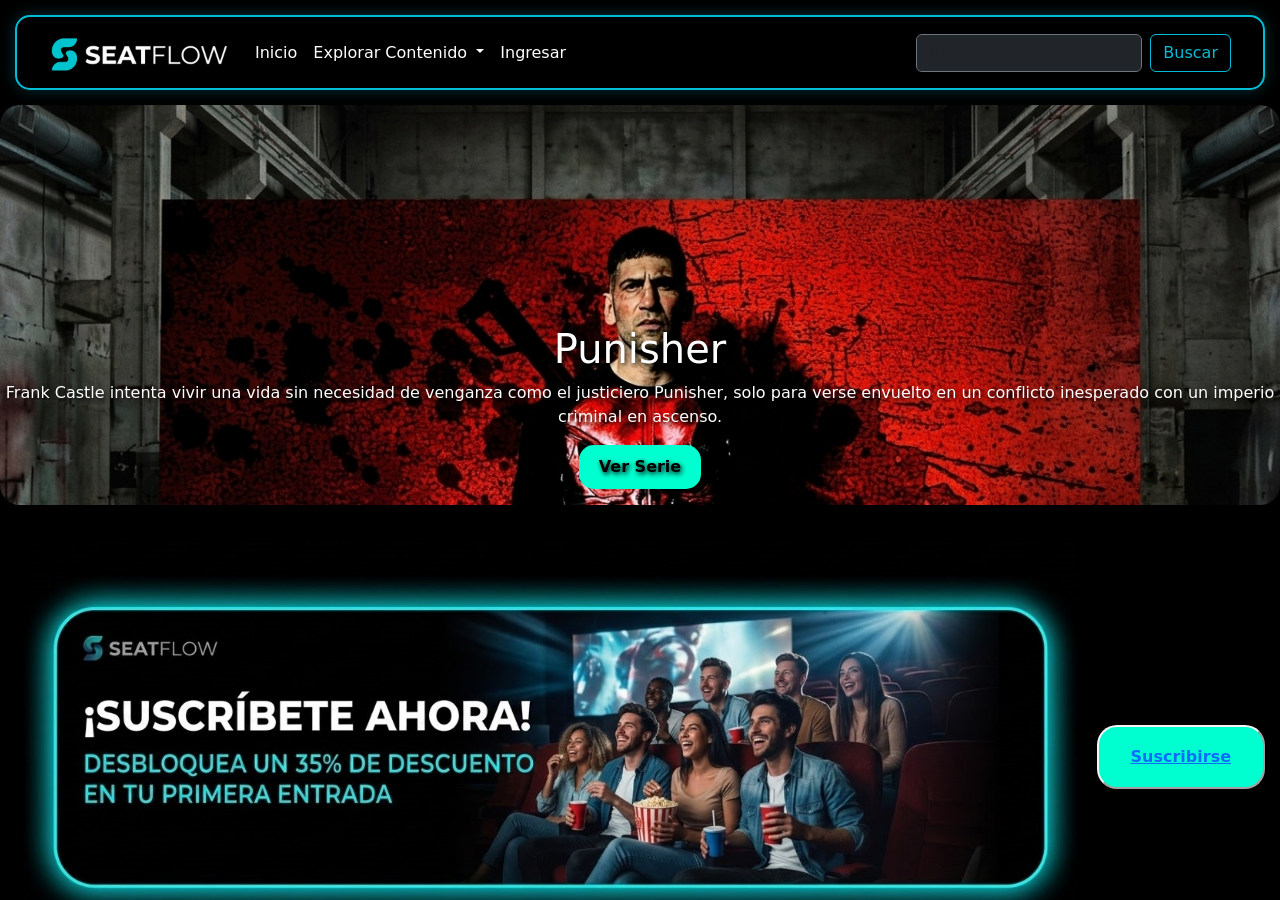
<file: index.html>
<html lang="es">
<head>
    <meta charset="UTF-8">
    <meta http-equiv="refresh" content="0; url=pages/index.html">
    <title>SeatFlow</title>
</head>
<body>
    <p>Redirigiendo a la página principal... Si no carga, <a href="pages/index.html">hacé clic acá</a>.</p>
</body>
</html>
</file>
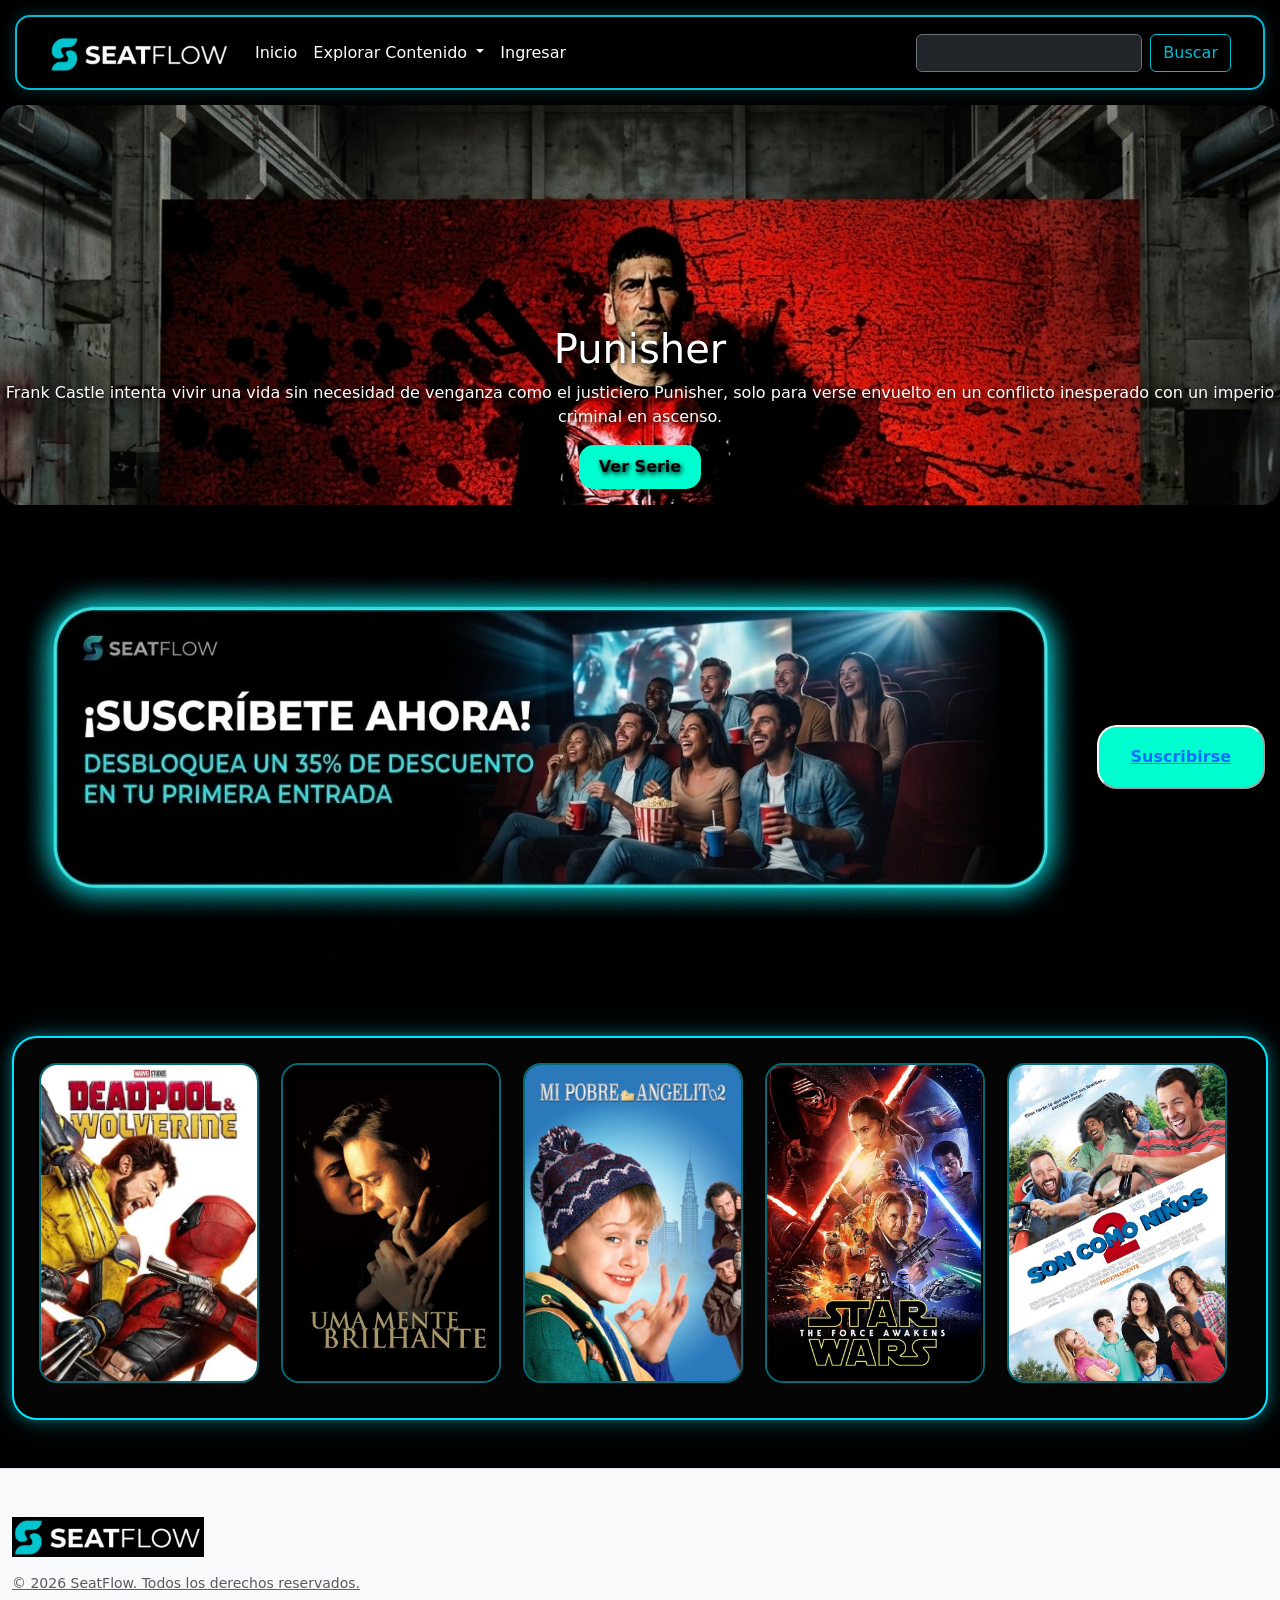
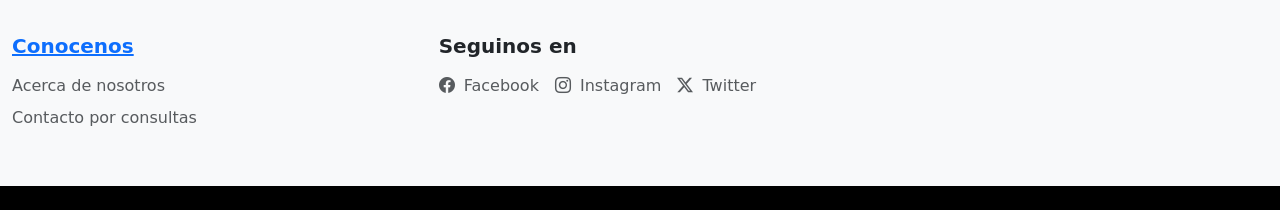
<file: pages/index.html>
<!DOCTYPE html>
<html lang="es">
  <head>
    <meta charset="UTF-8">
    <meta name="viewport" content="width=device-width, initial-scale=1.0">
    <title>SeatFlow</title>
    <link href="https://cdn.jsdelivr.net/npm/bootstrap@5.0.2/dist/css/bootstrap.min.css" rel="stylesheet" integrity="sha384-EVSTQN3/azprG1Anm3QDgpJLIm9Nao0Yz1ztcQTwFspd3yD65VohhpuuCOmLASjC" crossorigin="anonymous">
    <link rel="stylesheet" href="https://cdn.jsdelivr.net/npm/bootstrap-icons@1.11.3/font/bootstrap-icons.min.css">
    <link rel="stylesheet" href="../css/global.css">
    <link rel="icon" type="image/png" sizes="32x32" href="../Favicon/ChatGPT Image 21 may 2026, 04_51_59 p.m..png">
  </head>
  <body>
    <header>
      <nav class="navbar navbar-expand-lg navbar-dark bg-dark-custom custom-navbar-frame">
        <div class="container-fluid">
          
          <a class="navbar-brand" href="#">
            <img src="../Imagenes/Logo nuevo.png" alt="SeatFlow Logo" height="38" class="d-inline-block align-text-top">
          </a>
          
          <button class="navbar-toggler" type="button" data-bs-toggle="collapse" data-bs-target="#navbarSupportedContent" aria-controls="navbarSupportedContent" aria-expanded="false" aria-label="Toggle navigation">
            <span class="navbar-toggler-icon"></span>
          </button>
          
        <div class="collapse navbar-collapse" id="navbarSupportedContent">
          <ul class="navbar-nav me-auto mb-2 mb-lg-0 align-items-lg-center">
            
            <li class="nav-item">
              <a class="nav-link nav-link-custom" href="#">Inicio</a>
            </li>
           
            <li class="nav-item dropdown">
              <a class="nav-link nav-link-custom dropdown-toggle" href="#" role="button" data-bs-toggle="dropdown" data-bs-auto-close="outside" aria-expanded="false">
                Explorar Contenido
              </a>
              
              <ul class="dropdown-menu dropdown-menu-dark custom-responsive-menu">
                <li class="nav-item-dropdown">
                  <a class="dropdown-item submenu-trigger" href="#sub-peliculas" data-bs-toggle="collapse" role="button" aria-expanded="false">
                    Ciencia Ficcion <span class="d-md-none float-end">▼</span>
                  </a>
                  <ul class="collapse dropdown-submenu-list list-unstyled" id="sub-peliculas">
                    <li><a class="dropdown-item" href="peliculas.html">Peliculas</a></li>
                    <li><a class="dropdown-item" href="detalles_series.html">Series</a></li>
                  </ul>
                </li>

                <li class="nav-item-dropdown">
                  <a class="dropdown-item submenu-trigger" href="#sub-series" data-bs-toggle="collapse" role="button" aria-expanded="false">
                    Comedia <span class="d-md-none float-end">▼</span>
                  </a>
                  <ul class="collapse dropdown-submenu-list list-unstyled" id="sub-series">
                    <li><a class="dropdown-item" href="#">Peliculas</a></li>
                    <li><a class="dropdown-item" href="#">Series</a></li>
                  </ul>
                </li>

                <li class="nav-item-dropdown">
                  <a class="dropdown-item submenu-trigger" href="#sub-lista" data-bs-toggle="collapse" role="button" aria-expanded="false">
                    Mi Lista <span class="d-md-none float-end">▼</span>
                  </a>
                  <ul class="collapse dropdown-submenu-list list-unstyled" id="sub-lista">
                    <li><a class="dropdown-item" href="../pages/404.html">Guardados</a></li>
                    <li><a class="dropdown-item" href="../pages/404.html">Favoritos</a></li>
                  </ul>
                </li>
              </ul>
            </li>

            <li class="nav-item">
              <a class="nav-link nav-link-custom" href="#" data-bs-toggle="modal" data-bs-target="#loginModal">Ingresar</a>
            </li>
          </ul>
          
          <form class="d-flex" role="search">
            <input class="form-control me-2 bg-dark text-white border-secondary" type="search" placeholder="Buscar..." aria-label="Search"/>
            <button class="btn btn-outline-cyan" type="submit">Buscar</button>
          </form>
        </div>

      </div>
    </nav>
  </header>

<main>
    <div class="hero-container">
    <h1>Punisher</h1>
    <p>Frank Castle intenta vivir una vida sin necesidad de venganza como el justiciero Punisher, solo para verse envuelto en un conflicto inesperado con un imperio criminal en ascenso.</p>
    <a href="../pages/404.html" class="boton-imagen mb-3 nav-link">Ver Serie</a>
  </div>

 
  <div class="contenedor-responsivo">
    <img src="../Imagenes/promonueva2.jpg" alt="Imagen destacada" class="imagen-adaptable">
    
    <button class="btn-suscribirse"><a href="suscripciones.html">Suscribirse</a></button>
  </div>
  <div class="container-fluid my-5">

  <div class="catalogo-box">

    <div class="catalogo-carrusel">

      <a href="404.html" class="posicion-enlace">
        <img src="../Imagenes/Deadpool 3 And Wolverine 2024 Póster_.jpg"
             class="imagen-catalogo"
             alt="Promo 1">
      </a>

      <a href="404.html" class="posicion-enlace">
        <img src="../Imagenes/descarga.jpg"
             class="imagen-catalogo"
             alt="Promo 2">
      </a>

      <a href="404.html" class="posicion-enlace">
        <img src="../Imagenes/Mi Pequeño Angelito 2 perdio en Nueva York.jpg"
             class="imagen-catalogo"
             alt="Promo 3">
      </a>

      <a href="404.html" class="posicion-enlace">
        <img src="../Imagenes/Star Wars_ The Force Awakens (2015).jpg"
             class="imagen-catalogo"
             alt="Promo 4">
      </a>

      <a href="404.html" class="posicion-enlace">
        <img src="../Imagenes/Son Como Niños - Poster.jpg"
             class="imagen-catalogo"
             alt="Promo 5">

               <a href="../pages/404.html" class="posicion-enlace">
        <img src="../Imagenes/Minions (2015).jpg"
             class="imagen-catalogo"
             alt="Promo 5"></div></div>

             
</div>
</main>

<footer class="bg-light text-dark py-5 border-top">
    <div class="container-fluid">
      <div class="row g-4">
        
        <div class="col-12 col-md-6 col-lg-4 text-center text-md-start">
          <img src="../Imagenes/Logo nuevo.png" alt="SeatFlow Logo" height="40" class="mb-3">
          <p class="text-muted small">© 2026 SeatFlow. Todos los derechos reservados.</p>
        </div>

        <div class="col-12 col-md-6 col-lg-4 text-center text-md-start">
          <h5 class="fw-bold mb-3">Conocenos</h5>
          <ul class="nav flex-column">
            <li class="nav-item mb-2">
              <a href="../pages/nosotros.html" class="nav-link p-0 text-muted">Acerca de nosotros</a>
            </li>
            <li class="nav-item mb-2">
              <a href="../pages/contacto.html" class="nav-link p-0 text-muted">Contacto por consultas</a>
            </li>
          </ul>
        </div>

        <div class="col-12 col-md-12 col-lg-4 text-center text-lg-start">
          <h5 class="fw-bold mb-3">Seguinos en</h5>
          <div class="d-flex justify-content-center justify-content-lg-start gap-3">
            <a href="https://facebook.com" class="text-decoration-none text-muted" target="_blank">
              <i class="bi bi-facebook me-1"></i> Facebook
            </a>
            <a href="https://instagram.com" class="text-decoration-none text-muted" target="_blank">
              <i class="bi bi-instagram me-1"></i> Instagram
            </a>
            <a href="https://twitter.com" class="text-decoration-none text-muted" target="_blank">
              <i class="bi bi-twitter-x me-1"></i> Twitter
            </a>
          </div>
        </div>

      </div>
    </div>
</footer>


  <div class="modal fade" id="loginModal" tabindex="-1" aria-labelledby="loginModalLabel" aria-hidden="true">
    <div class="modal-dialog modal-dialog-centered">
      <div class="modal-content bg-dark text-white border-cyan-modal">
        
        <div class="modal-header border-bottom border-secondary">
          <h5 class="modal-title fw-bold" id="loginModalLabel">Iniciar Sesión</h5>
          <button type="button" class="btn-close btn-close-white" data-bs-dismiss="modal" aria-label="Close"></button>
        </div>
        
        <div class="modal-body">
          <form>
            <div class="mb-3">
              <label for="inputEmail" class="form-label text-light">Correo Electrónico</label>
              <input type="email" class="form-control bg-secondary text-white border-0" id="inputEmail" placeholder="nombre@gmail.com" required>
            </div>
            <div class="mb-3">
              <label for="inputPassword" class="form-label text-light">Contraseña</label>
              <input type="password" class="form-control bg-secondary text-white border-0" id="inputPassword" placeholder="Tu contraseña" required>
            </div>
            <div class="mb-3 form-check">
              <input type="checkbox" class="form-check-input" id="checkRecordar">
              <label class="form-check-label text-muted" for="checkRecordar">Recordarme en este dispositivo</label>
            </div>
            
            <button type="submit" class="btn btn-cyan-modal w-100 fw-bold mt-2">INGRESAR</button>
          </form>
        </div>
        
        <div class="modal-header border-top border-secondary justify-content-center">
          <p class="m-0 small text-muted">¿No tenés cuenta? <a href="registro.html" class="text-cyan-link text-decoration-none">Registrate acá</a></p>
        </div>

      </div>
    </div>
  </div>
</body>















    <script src="https://cdn.jsdelivr.net/npm/bootstrap@5.0.2/dist/js/bootstrap.bundle.min.js" integrity="sha384-MrcW6ZMFYlzcLA8Nl+NtUVF0sA7MsXsP1UyJoMp4YLEuNSfAP+JcXn/tWtIaxVXM" crossorigin="anonymous"></script>
</body>
</html>
</file>
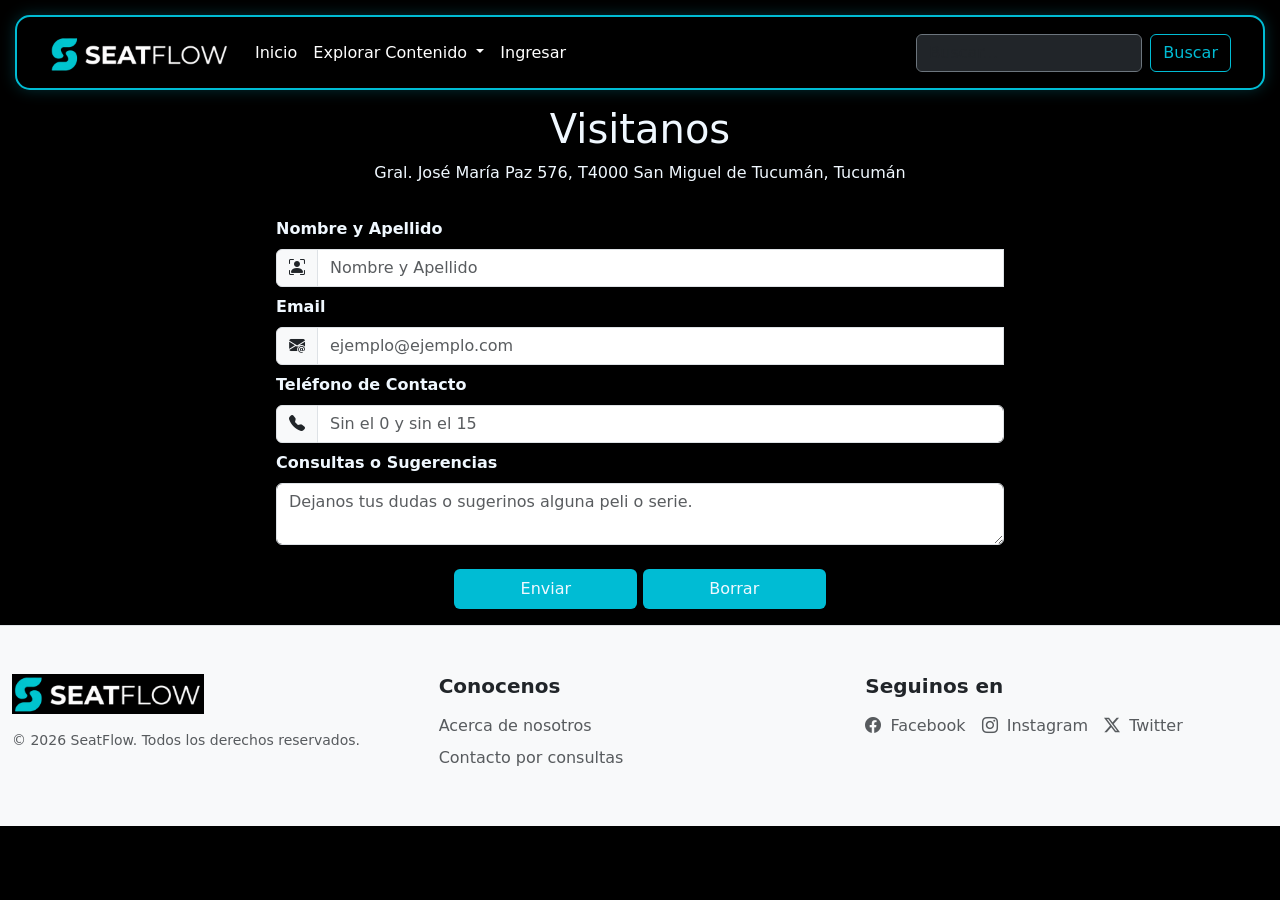
<file: pages/contacto.html>
<!DOCTYPE html>
<html lang="es">
<head>
    <meta charset="UTF-8">
    <meta name="viewport" content="width=device-width, initial-scale=1.0">
    <title>Document</title>
    <link href="https://cdn.jsdelivr.net/npm/bootstrap@5.0.2/dist/css/bootstrap.min.css" rel="stylesheet" integrity="sha384-EVSTQN3/azprG1Anm3QDgpJLIm9Nao0Yz1ztcQTwFspd3yD65VohhpuuCOmLASjC" crossorigin="anonymous">
    <link
      rel="stylesheet"
      href="https://cdn.jsdelivr.net/npm/bootstrap-icons@1.11.3/font/bootstrap-icons.min.css"
    />
    <link rel="stylesheet" href="../css/global.css">
    <link rel="stylesheet" href="../css/contacto.css ">
    <link rel="icon" type="image/png" sizes="32x32" href="../Favicon/ChatGPT Image 21 may 2026, 04_51_59 p.m..png">

</head>
<body>
    <header>
    <nav class="navbar navbar-expand-lg navbar-dark bg-dark-custom custom-navbar-frame">
      <div class="container-fluid">
        
        <a class="navbar-brand" href="../pages/index.html">
          <img src="../Imagenes/Logo nuevo.png" alt="SeatFlow Logo" height="38" class="d-inline-block align-text-top">
        </a>
        
        <button class="navbar-toggler" type="button" data-bs-toggle="collapse" data-bs-target="#navbarSupportedContent" aria-controls="navbarSupportedContent" aria-expanded="false" aria-label="Toggle navigation">
          <span class="navbar-toggler-icon"></span>
        </button>
        
        <div class="collapse navbar-collapse" id="navbarSupportedContent">
          <ul class="navbar-nav me-auto mb-2 mb-lg-0 align-items-lg-center">
            
            <li class="nav-item">
              <a class="nav-link nav-link-custom" href="../pages/index.html">Inicio</a>
            </li>
           
            <li class="nav-item dropdown">
              <a class="nav-link nav-link-custom dropdown-toggle" href="#" role="button" data-bs-toggle="dropdown" data-bs-auto-close="outside" aria-expanded="false">
                Explorar Contenido
              </a>
              
              <ul class="dropdown-menu dropdown-menu-dark custom-responsive-menu">
                <li class="nav-item-dropdown">
                  <a class="dropdown-item submenu-trigger" href="#sub-peliculas" data-bs-toggle="collapse" role="button" aria-expanded="false">
                    Ciencia Ficcion <span class="d-md-none float-end">▼</span>
                  </a>
                  <ul class="collapse dropdown-submenu-list list-unstyled" id="sub-peliculas">
                    <li><a class="dropdown-item" href="../pages/404.html">Peliculas</a></li>
                    <li><a class="dropdown-item" href="../pages/404.html">Series</a></li>
                  </ul>
                </li>

                <li class="nav-item-dropdown">
                  <a class="dropdown-item submenu-trigger" href="#sub-series" data-bs-toggle="collapse" role="button" aria-expanded="false">
                    Comedia <span class="d-md-none float-end">▼</span>
                  </a>
                  <ul class="collapse dropdown-submenu-list list-unstyled" id="sub-series">
                    <li><a class="dropdown-item" href="../pages/404.html">Peliculas</a></li>
                    <li><a class="dropdown-item" href="../pages/404.html">Series</a></li>
                  </ul>
                </li>

                <li class="nav-item-dropdown">
                  <a class="dropdown-item submenu-trigger" href="#sub-lista" data-bs-toggle="collapse" role="button" aria-expanded="false">
                    Mi Lista <span class="d-md-none float-end">▼</span>
                  </a>
                  <ul class="collapse dropdown-submenu-list list-unstyled" id="sub-lista">
                    <li><a class="dropdown-item" href="../pages/404.html">Guardados</a></li>
                    <li><a class="dropdown-item" href="../pages/404.html">Favoritos</a></li>
                  </ul>
                </li>
              </ul>
            </li>

            <li class="nav-item">
              <a class="nav-link nav-link-custom" href="#" data-bs-toggle="modal" data-bs-target="#loginModal">Ingresar</a>
            </li>
          </ul>
          
          <form class="d-flex" role="search">
            <input class="form-control me-2 bg-dark text-white border-secondary" type="search" placeholder="Buscar..." aria-label="Search"/>
            <button class="btn btn-outline-cyan" type="submit">Buscar</button>
          </form>
        </div>

      </div>
    </nav>
  </header>
    <main>
      <section class="container">
        <div class="row">
          <h1 class="col visitanos text-center">
            Visitanos
          </h1>
        </div>
        <div class="row">
          <p class="col visitanos text-center">
            Gral. José María Paz 576, T4000 San Miguel de Tucumán, Tucumán
          </p>          
        </div>
      </section>
        <section class="container">
        <form
          action=""
          class="row g-3 my-2 p-2 needs-validation formulario"
          novalidate
        >
          <div class="col-10 col-md-8 m-auto mb-2 fw-bold">
            <label for="nombre" class="form-label fw-bold"
              >Nombre y Apellido</label
            >
            <div class="input-group">
              <span class="input-group-text"
                ><i class="bi bi-person-bounding-box"></i
              ></span>
              <input
                type="text"
                class="form-control"
                placeholder="Nombre y Apellido"
                id="nombre"
                aria-label="Nombre"
                autocomplete="name"
                required
              />
              <div class="invalid-feedback">
                Por favor, escribe tu nombre y apellido
              </div>
            </div>
          </div>
          <div class="col-10 col-md-8 m-auto mb-2 fw-bold">
            <label for="email" class="form-label fw-bold">Email</label>
            <div class="input-group">
              <span class="input-group-text"
                ><i class="bi bi-envelope-at-fill"></i
              ></span>
              <input
                type="email"
                class="form-control"
                placeholder="ejemplo@ejemplo.com"
                id="email"
                aria-label="email"
                autocomplete="email"
                required
              />
              <div class="invalid-feedback">El email no es válido</div>
            </div>
          </div>
          <div class="col-10 col-md-8 m-auto mb-2 fw-bold">
            <label for="telefono" class="form-label fw-bold"
              >Teléfono de Contacto</label
            >
            <div class="input-group">
              <span class="input-group-text"
                ><i class="bi bi-telephone-fill"></i
              ></span>
              <input
                type="tel"
                class="form-control"
                placeholder="Sin el 0 y sin el 15"
                id="telefono"
                aria-label="telefono"
                autocomplete="tel"
                maxlength="10"
                required
              />
            </div>
            <div class="invalid-feedback">
              Ingresa un número de teléfono válido
            </div>
          </div>
          <div class="col-10 col-md-8 m-auto mb-2 fw-bold mb-2">
            <label for="mensaje" class="form-label fw-bold"
              >Consultas o Sugerencias</label
            >
            <textarea
              name="mensaje"
              id="mensaje"
              class="form-control input-contacto"
              placeholder="Dejanos tus dudas o sugerinos alguna peli o serie."
              required
            ></textarea>
            <div class="invalid-feedback">Por favor, escribe tu mensaje</div>
          </div>
          <div class="text-center">
            <input class="btn col-md-2 boton" type="submit" value="Enviar" />
            <input class="btn col-md-2 boton" type="reset" value="Borrar" />

          </div>
          </div>

        </form>
      </section>
    </main>
    <footer class="bg-light text-dark py-5 border-top">
    <div class="container-fluid">
      <div class="row g-4">
        
        <div class="col-12 col-md-6 col-lg-4 text-center text-md-start">
          <img src="../Imagenes/Logo nuevo.png" alt="SeatFlow Logo" height="40" class="mb-3">
          <p class="text-muted small">© 2026 SeatFlow. Todos los derechos reservados.</p>
        </div>

        <div class="col-12 col-md-6 col-lg-4 text-center text-md-start">
          <h5 class="fw-bold mb-3">Conocenos</h5>
          <ul class="nav flex-column">
            <li class="nav-item mb-2">
              <a href="../pages/nosotros.html" class="nav-link p-0 text-muted">Acerca de nosotros</a>
            </li>
            <li class="nav-item mb-2">
              <a href="#" class="nav-link p-0 text-muted">Contacto por consultas</a>
            </li>
          </ul>
        </div>

        <div class="col-12 col-md-12 col-lg-4 text-center text-lg-start">
          <h5 class="fw-bold mb-3">Seguinos en</h5>
          <div class="d-flex justify-content-center justify-content-lg-start gap-3">
            <a href="https://facebook.com" class="text-decoration-none text-muted" target="_blank">
              <i class="bi bi-facebook me-1"></i> Facebook
            </a>
            <a href="https://instagram.com" class="text-decoration-none text-muted" target="_blank">
              <i class="bi bi-instagram me-1"></i> Instagram
            </a>
            <a href="https://twitter.com" class="text-decoration-none text-muted" target="_blank">
              <i class="bi bi-twitter-x me-1"></i> Twitter
            </a>
          </div>
        </div>

      </div>
    </div>
  </footer>
  <script src="https://cdn.jsdelivr.net/npm/bootstrap@5.0.2/dist/js/bootstrap.bundle.min.js" integrity="sha384-MrcW6ZMFYlzcLA8Nl+NtUVF0sA7MsXsP1UyJoMp4YLEuNSfAP+JcXn/tWtIaxVXM" crossorigin="anonymous"></script>
  <script>
      (() => {
        "use strict";
        const forms = document.querySelectorAll(".needs-validation");
        Array.from(forms).forEach((form) => {
          form.addEventListener(
            "submit",
            (event) => {
              if (!form.checkValidity()) {
                event.preventDefault();
                event.stopPropagation();
              }

              form.classList.add("was-validated");
            },
            false,
          );
        });
      })();
    </script>
</body>
</html>
</file>
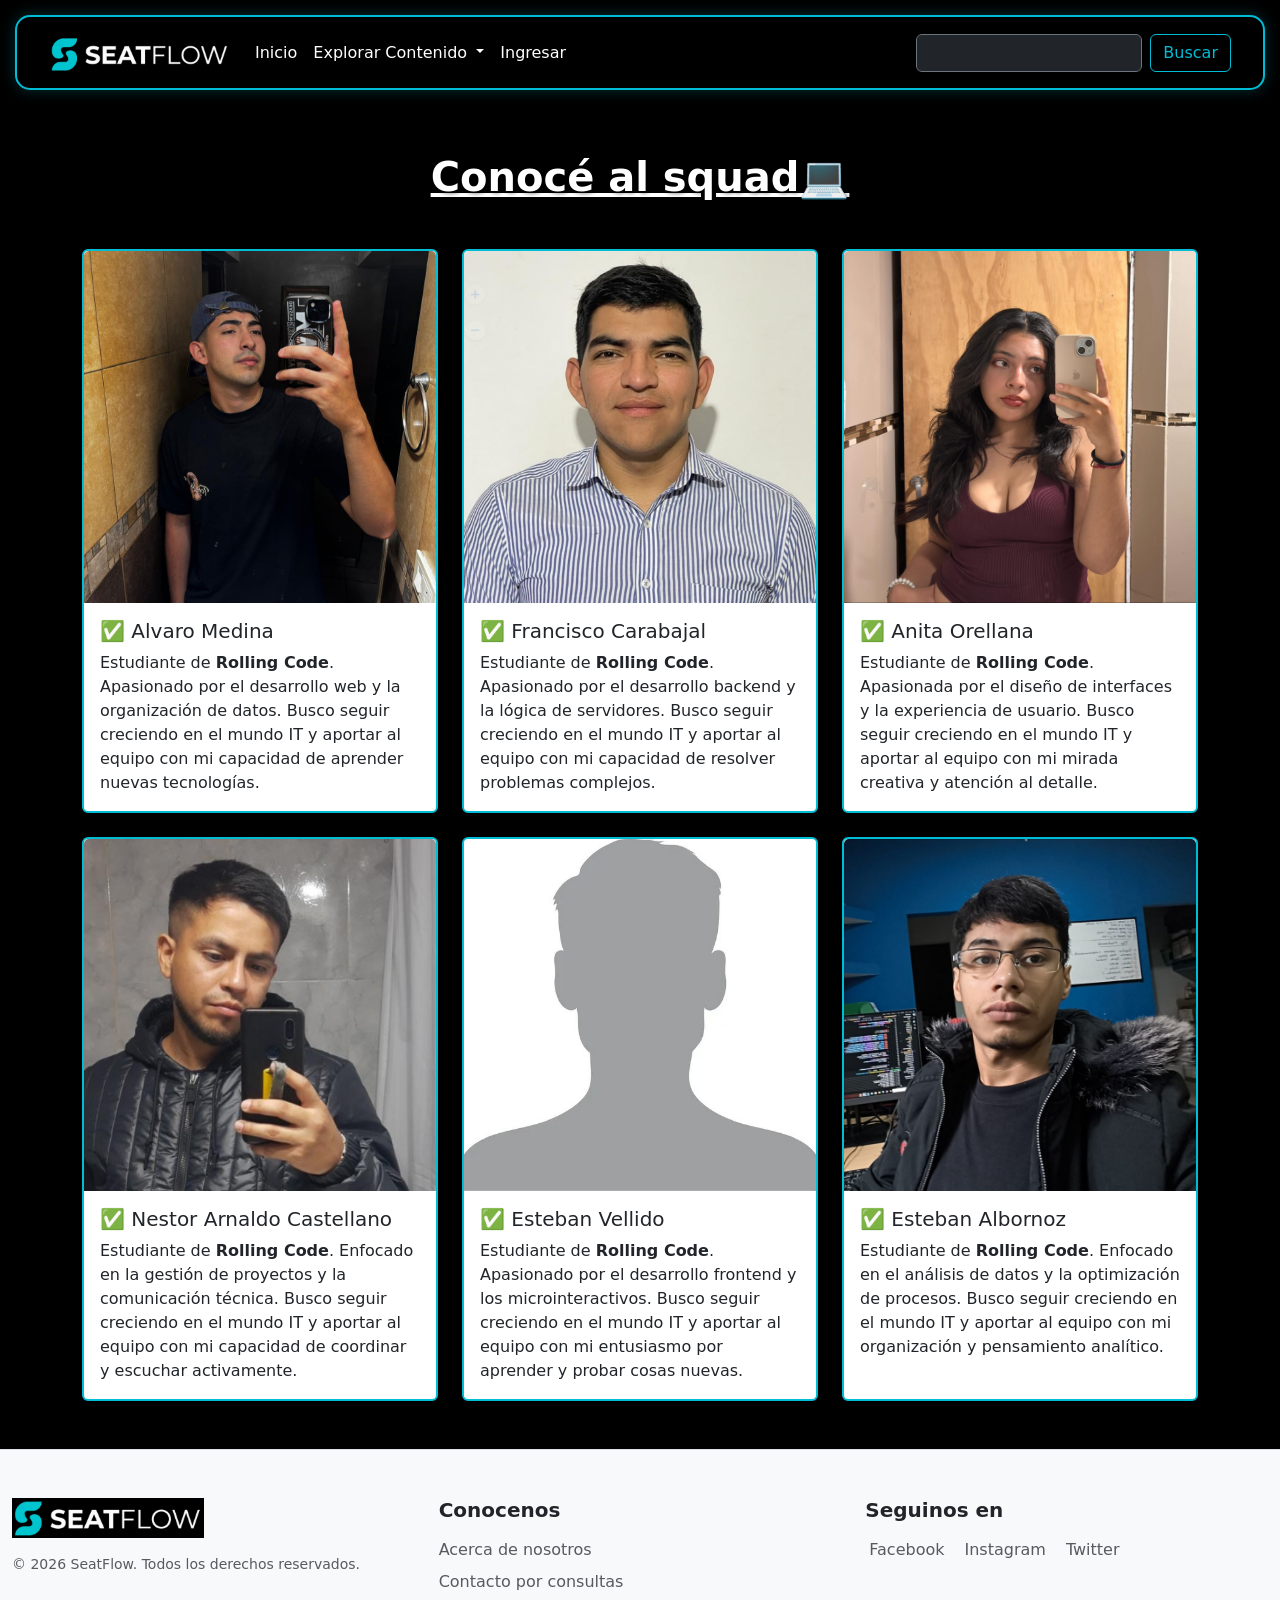
<file: pages/nosotros.html>
<!DOCTYPE html>
<html lang="en">
<head>
    <meta charset="UTF-8">
    <meta name="viewport" content="width=device-width, initial-scale=1.0">
    <title>SeatFlow</title>
    <link href="https://cdn.jsdelivr.net/npm/bootstrap@5.0.2/dist/css/bootstrap.min.css" rel="stylesheet" integrity="sha384-EVSTQN3/azprG1Anm3QDgpJLIm9Nao0Yz1ztcQTwFspd3yD65VohhpuuCOmLASjC" crossorigin="anonymous">
    <link rel="stylesheet" href="../css/global.css">
    <link rel="stylesheet" href="../css/nosotros.css">
    <link rel="icon" type="image/png" sizes="32x32" href="../Favicon/ChatGPT Image 21 may 2026, 04_51_59 p.m..png">

</head>
<body>
  <header>
    <nav class="navbar navbar-expand-lg navbar-dark bg-dark-custom custom-navbar-frame">
      <div class="container-fluid">
        
        <a class="navbar-brand" href="index.html">
          <img src="../Imagenes/Logo nuevo.png" alt="SeatFlow Logo" height="38" class="d-inline-block align-text-top">
        </a>
        
        <button class="navbar-toggler" type="button" data-bs-toggle="collapse" data-bs-target="#navbarSupportedContent" aria-controls="navbarSupportedContent" aria-expanded="false" aria-label="Toggle navigation">
          <span class="navbar-toggler-icon"></span>
        </button>
        
        <div class="collapse navbar-collapse" id="navbarSupportedContent">
          <ul class="navbar-nav me-auto mb-2 mb-lg-0 align-items-lg-center">
            
            <li class="nav-item">
              <a class="nav-link nav-link-custom" href="#">Inicio</a>
            </li>
           
            <li class="nav-item dropdown">
              <a class="nav-link nav-link-custom dropdown-toggle" href="#" role="button" data-bs-toggle="dropdown" data-bs-auto-close="outside" aria-expanded="false">
                Explorar Contenido
              </a>
              
              <ul class="dropdown-menu dropdown-menu-dark custom-responsive-menu">
                <li class="nav-item-dropdown">
                  <a class="dropdown-item submenu-trigger" href="#sub-peliculas" data-bs-toggle="collapse" role="button" aria-expanded="false">
                    Ciencia Ficcion <span class="d-md-none float-end">▼</span>
                  </a>
                  <ul class="collapse dropdown-submenu-list list-unstyled" id="sub-peliculas">
                    <li><a class="dropdown-item" href="peliculas.html">Peliculas</a></li>
                    <li><a class="dropdown-item" href="detalles_series.html">Series</a></li>
                  </ul>
                </li>

                <li class="nav-item-dropdown">
                  <a class="dropdown-item submenu-trigger" href="#sub-series" data-bs-toggle="collapse" role="button" aria-expanded="false">
                    Comedia <span class="d-md-none float-end">▼</span>
                  </a>
                  <ul class="collapse dropdown-submenu-list list-unstyled" id="sub-series">
                    <li><a class="dropdown-item" href="index.html">Peliculas</a></li>
                    <li><a class="dropdown-item" href="index.html">Series</a></li>
                  </ul>
                </li>

                <li class="nav-item-dropdown">
                  <a class="dropdown-item submenu-trigger" href="#sub-lista" data-bs-toggle="collapse" role="button" aria-expanded="false">
                    Mi Lista <span class="d-md-none float-end">▼</span>
                  </a>
                  <ul class="collapse dropdown-submenu-list list-unstyled" id="sub-lista">
                    <li><a class="dropdown-item" href="404.html">Guardados</a></li>
                    <li><a class="dropdown-item" href="404.html">Favoritos</a></li>
                  </ul>
                </li>
              </ul>
            </li>

            <li class="nav-item">
              <a class="nav-link nav-link-custom" href="#" data-bs-toggle="modal" data-bs-target="#loginModal">Ingresar</a>
            </li>
          </ul>
          
          <form class="d-flex" role="search">
            <input class="form-control me-2 bg-dark text-white border-secondary" type="search" placeholder="Buscar..." aria-label="Search"/>
            <button class="btn btn-outline-cyan" type="submit">Buscar</button>
          </form>
        </div>

      </div>
    </nav>
  </header>

    <main>
        <div class="container py-5">
            <h1 class="text-center mb-5 fw-bold text-decoration-underline text-white" id="titulo">Conocé al squad💻</h1> 
            <div class="row row-cols-1 row-cols-md-2 row-cols-lg-3 g-4">
                <!-- Card 1 - Alvaro Medina -->
                <div class="col">
                    <div class="card h-100" >
                        <img src="../assets/img/alvaro.jpeg" class="card-img-top" alt="Foto de Alvaro Medina">
                        <div class="card-body d-flex flex-column" style="border: #00bcd4;">
                            <h5 class="card-title mt-auto">✅ Alvaro Medina</h5>
                            <p class="card-text mt-auto">
                                Estudiante de <span class="fw-bold">Rolling Code</span>. Apasionado por el desarrollo web y la organización de datos. Busco seguir creciendo en el mundo IT y aportar al equipo con mi capacidad de aprender nuevas tecnologías.
                            </p>
                        </div>
                    </div>
                </div>

                <!-- Card 2 - Francisco Carabajal -->
                <div class="col">
                    <div class="card h-100">
                        <img src="../assets/img/francisco.jpeg" class="card-img-top" alt="Foto de Francisco Carabajal">
                        <div class="card-body  d-flex flex-column">
                            <h5 class="card-title mt-auto">✅ Francisco Carabajal</h5>
                            <p class="card-text mt-auto">
                                Estudiante de <span class="fw-bold">Rolling Code</span>. Apasionado por el desarrollo backend y la lógica de servidores. Busco seguir creciendo en el mundo IT y aportar al equipo con mi capacidad de resolver problemas complejos.
                            </p>
                        </div>
                    </div>
                </div>

                <!-- Card 3 - Ana Orellana -->
                <div class="col">
                    <div class="card h-100">
                        <img src="../assets/img/anita.jpeg" class="card-img-top" alt="Foto de Anita Orellana">
                        <div class="card-body">
                            <h5 class="card-title">✅ Anita Orellana</h5>
                            <p class="card-text">
                                Estudiante de <span class="fw-bold">Rolling Code</span>. Apasionada por el diseño de interfaces y la experiencia de usuario. Busco seguir creciendo en el mundo IT y aportar al equipo con mi mirada creativa y atención al detalle.
                            </p>
                        </div>
                    </div>
                </div>

                <!-- Card 4 - Nestor Arnaldo Castellano -->
                <div class="col">
                    <div class="card h-100">
                        <img src="../assets/img/nestor.jpeg" class="card-img-top" alt="Foto de Nestor Castellano">
                        <div class="card-body">
                            <h5 class="card-title">✅ Nestor Arnaldo Castellano</h5>
                            <p class="card-text">
                                Estudiante de <span class="fw-bold">Rolling Code</span>. Enfocado en la gestión de proyectos y la comunicación técnica. Busco seguir creciendo en el mundo IT y aportar al equipo con mi capacidad de coordinar y escuchar activamente.
                            </p>
                        </div>
                    </div>
                </div>

                <!-- Card 5 - Esteban Vellido -->
                <div class="col">
                    <div class="card h-100">
                        <img src="../assets/img/estebanVel.jpeg" class="card-img-top" alt="Foto de Esteban Vellido">
                        <div class="card-body">
                            <h5 class="card-title">✅ Esteban Vellido</h5>
                            <p class="card-text">
                                Estudiante de <span class="fw-bold">Rolling Code</span>. Apasionado por el desarrollo frontend y los microinteractivos. Busco seguir creciendo en el mundo IT y aportar al equipo con mi entusiasmo por aprender y probar cosas nuevas.
                            </p>
                        </div>
                    </div>
                </div>

                <!-- Card 6 - Esteban Albornoz -->
                <div class="col">
                    <div class="card h-100">
                        <img src="../assets/img/estebanAlb.jpeg" class="card-img-top" alt="Foto de Esteban Albornoz">
                        <div class="card-body">
                            <h5 class="card-title">✅ Esteban Albornoz</h5>
                            <p class="card-text">
                                Estudiante de <span class="fw-bold">Rolling Code</span>. Enfocado en el análisis de datos y la optimización de procesos. Busco seguir creciendo en el mundo IT y aportar al equipo con mi organización y pensamiento analítico.
                            </p>
                        </div>
                    </div>
                </div>
            </div>
        </div>
    </main>

   <footer class="bg-light text-dark py-5 border-top">
    <div class="container-fluid">
      <div class="row g-4">
        
        <div class="col-12 col-md-6 col-lg-4 text-center text-md-start">
          <img src="../Imagenes/Logo nuevo.png" alt="SeatFlow Logo" height="40" class="mb-3">
          <p class="text-muted small">© 2026 SeatFlow. Todos los derechos reservados.</p>
        </div>

        <div class="col-12 col-md-6 col-lg-4 text-center text-md-start">
          <h5 class="fw-bold mb-3">Conocenos</h5>
          <ul class="nav flex-column">
            <li class="nav-item mb-2">
              <a href="../pages/nosotros.html" class="nav-link p-0 text-muted">Acerca de nosotros</a>
            </li>
            <li class="nav-item mb-2">
              <a href="../pages/contacto.html" class="nav-link p-0 text-muted">Contacto por consultas</a>
            </li>
          </ul>
        </div>

        <div class="col-12 col-md-12 col-lg-4 text-center text-lg-start">
          <h5 class="fw-bold mb-3">Seguinos en</h5>
          <div class="d-flex justify-content-center justify-content-lg-start gap-3">
            <a href="https://facebook.com" class="text-decoration-none text-muted" target="_blank">
              <i class="bi bi-facebook me-1"></i> Facebook
            </a>
            <a href="https://instagram.com" class="text-decoration-none text-muted" target="_blank">
              <i class="bi bi-instagram me-1"></i> Instagram
            </a>
            <a href="https://twitter.com" class="text-decoration-none text-muted" target="_blank">
              <i class="bi bi-twitter-x me-1"></i> Twitter
            </a>
          </div>
        </div>

      </div>
    </div>
</footer>


<div class="modal fade" id="loginModal" tabindex="-1" aria-labelledby="loginModalLabel" aria-hidden="true">
    <div class="modal-dialog modal-dialog-centered">
      <div class="modal-content bg-dark text-white border-cyan-modal">
        
        <div class="modal-header border-bottom border-secondary">
          <h5 class="modal-title fw-bold" id="loginModalLabel">Iniciar Sesión</h5>
          <button type="button" class="btn-close btn-close-white" data-bs-dismiss="modal" aria-label="Close"></button>
        </div>
        
        <div class="modal-body">
          <form>
            <div class="mb-3">
              <label for="inputEmail" class="form-label text-light">Correo Electrónico</label>
              <input type="email" class="form-control bg-secondary text-white border-0" id="inputEmail" placeholder="nombre@gmail.com" required>
            </div>
            <div class="mb-3">
              <label for="inputPassword" class="form-label text-light">Contraseña</label>
              <input type="password" class="form-control bg-secondary text-white border-0" id="inputPassword" placeholder="Tu contraseña" required>
            </div>
            <div class="mb-3 form-check">
              <input type="checkbox" class="form-check-input" id="checkRecordar">
              <label class="form-check-label text-muted" for="checkRecordar">Recordarme en este dispositivo</label>
            </div>
            
            <button type="submit" class="btn btn-cyan-modal w-100 fw-bold mt-2">INGRESAR</button>
          </form>
        </div>
        
        <div class="modal-header border-top border-secondary justify-content-center">
          <p class="m-0 small text-muted">¿No tenés cuenta? <a href="registro.html" class="text-cyan-link text-decoration-none">Registrate acá</a></p>
        </div>

      </div>
    </div>

    <script src="https://cdn.jsdelivr.net/npm/bootstrap@5.0.2/dist/js/bootstrap.bundle.min.js" integrity="sha384-MrcW6ZMFYlzcLA8Nl+NtUVF0sA7MsXsP1UyJoMp4YLEuNSfAP+JcXn/tWtIaxVXM" crossorigin="anonymous"></script>
</body>
</html>
</file>
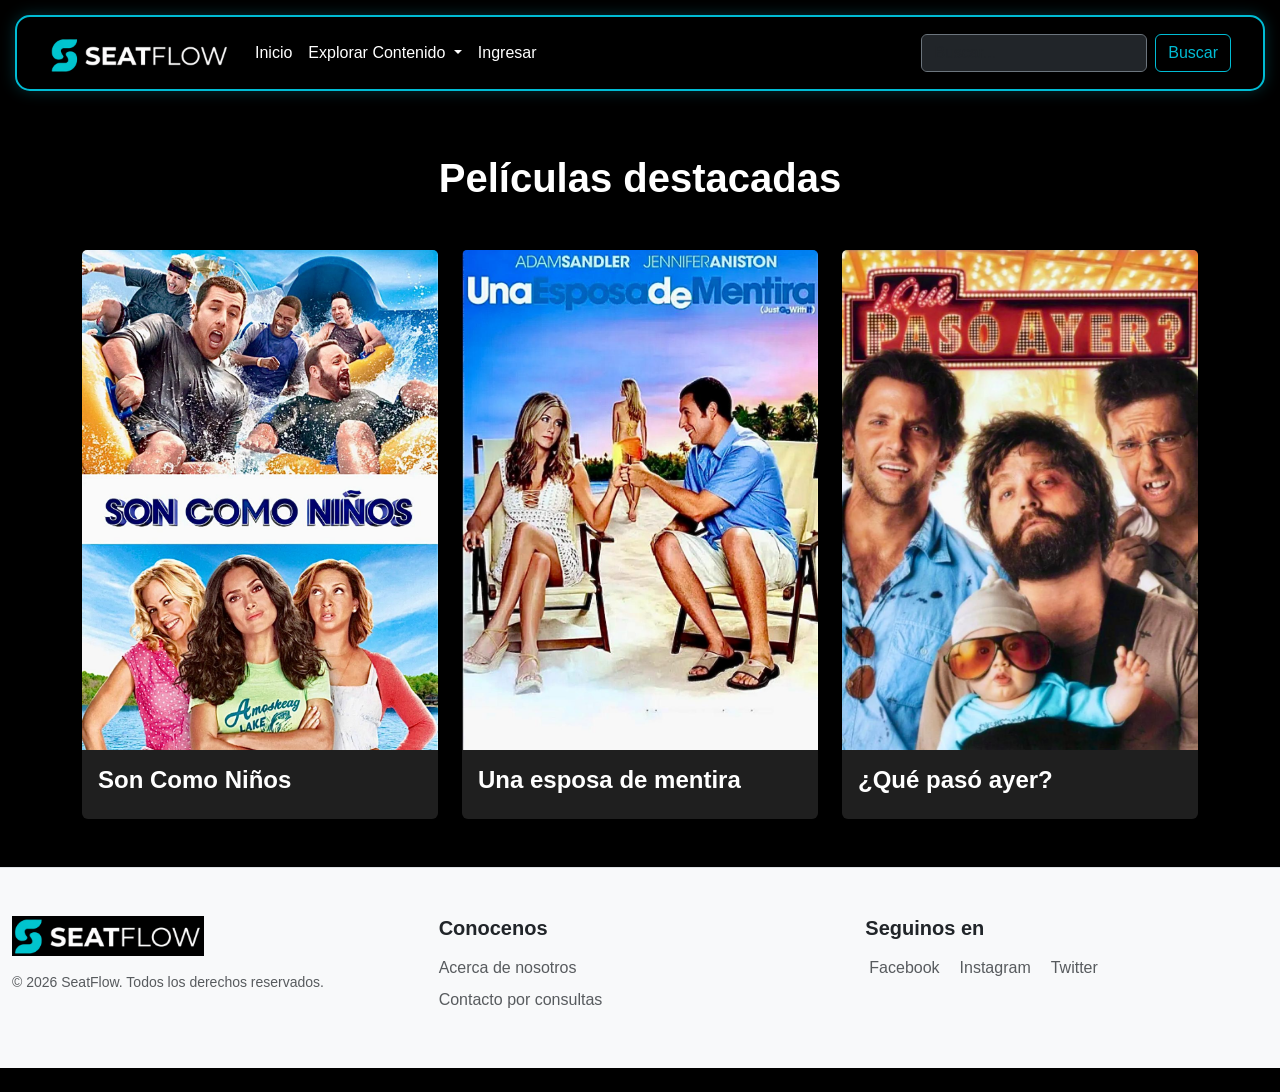
<file: pages/peliculas.html>
<!DOCTYPE html>
<html lang="es">
<head>
    <meta charset="UTF-8">
    <meta name="viewport" content="width=device-width, initial-scale=1.0">
    <title>SeatFlow</title>
    <link href="https://cdn.jsdelivr.net/npm/bootstrap@5.3.3/dist/css/bootstrap.min.css" rel="stylesheet">
     <link rel="stylesheet" href="../css/stylepeli.css">
     <link rel="stylesheet" href="../css/global.css">
      <link rel="icon" type="image/png" sizes="32x32" href="../Favicon/ChatGPT Image 21 may 2026, 04_51_59 p.m..png">


    <title>Películas</title>
</head>
<body>
 <nav class="navbar navbar-expand-lg navbar-dark bg-dark-custom custom-navbar-frame">
      <div class="container-fluid">
        
        <a class="navbar-brand" href="index.html">
          <img src="../Imagenes/Logo nuevo.png" alt="SeatFlow Logo" height="38" class="d-inline-block align-text-top">
        </a>
        
        <button class="navbar-toggler" type="button" data-bs-toggle="collapse" data-bs-target="#navbarSupportedContent" aria-controls="navbarSupportedContent" aria-expanded="false" aria-label="Toggle navigation">
          <span class="navbar-toggler-icon"></span>
        </button>
        
        <div class="collapse navbar-collapse" id="navbarSupportedContent">
          <ul class="navbar-nav me-auto mb-2 mb-lg-0 align-items-lg-center">
            
            <li class="nav-item">
              <a class="nav-link nav-link-custom" href="#">Inicio</a> 
            </li>
           
            <li class="nav-item dropdown">
              <a class="nav-link nav-link-custom dropdown-toggle" href="#" role="button" data-bs-toggle="dropdown" data-bs-auto-close="outside" aria-expanded="false">
                Explorar Contenido
              </a>
              
              <ul class="dropdown-menu dropdown-menu-dark custom-responsive-menu">
                <li class="nav-item-dropdown">
                  <a class="dropdown-item submenu-trigger" href="#sub-peliculas" data-bs-toggle="collapse" role="button" aria-expanded="false">
                    Ciencia Ficcion <span class="d-md-none float-end">▼</span>
                  </a>
                  <ul class="collapse dropdown-submenu-list list-unstyled" id="sub-peliculas">
                    <li><a class="dropdown-item" href="peliculas.html">Peliculas</a></li>
                    <li><a class="dropdown-item" href="detalles_series.html">Series</a></li>
                  </ul>
                </li>

                <li class="nav-item-dropdown">
                  <a class="dropdown-item submenu-trigger" href="#sub-series" data-bs-toggle="collapse" role="button" aria-expanded="false">
                    Comedia <span class="d-md-none float-end">▼</span>
                  </a>
                  <ul class="collapse dropdown-submenu-list list-unstyled" id="sub-series">
                    <li><a class="dropdown-item" href="404.html">Peliculas</a></li>
                    <li><a class="dropdown-item" href="404.html">Series</a></li>
                  </ul>
                </li>

                <li class="nav-item-dropdown">
                  <a class="dropdown-item submenu-trigger" href="#sub-lista" data-bs-toggle="collapse" role="button" aria-expanded="false">
                    Mi Lista <span class="d-md-none float-end">▼</span>
                  </a>
                  <ul class="collapse dropdown-submenu-list list-unstyled" id="sub-lista">
                    <li><a class="dropdown-item" href="404.html">Guardados</a></li>
                    <li><a class="dropdown-item" href="404.html">Favoritos</a></li>
                  </ul>
                </li>
              </ul>
            </li>

            <li class="nav-item">
              <a class="nav-link nav-link-custom" href="#" data-bs-toggle="modal" data-bs-target="#loginModal">Ingresar</a>
            </li>
          </ul>
          
          <form class="d-flex" role="search">
            <input class="form-control me-2 bg-dark text-white border-secondary" type="search" placeholder="Buscar..." aria-label="Search"/>
            <button class="btn btn-outline-cyan" type="submit">Buscar</button>
          </form>
        </div>

      </div>
    </nav>

<div class="container py-5">
 <h1 class="text-center mb-5">Películas destacadas</h1>
 <div class="row g-4">
    <div class="col-md-4">
     <a href="detallespeli.html" class="text-decoration-none">
     <div class="card pelicula-card h-100"> 
     <img
      src="../assets/img/img son como niños.jpeg"
        class="card-img-top"
         alt="Son Como Niños" >

         <div class="card-body">
          <h4 class="card-title">Son Como Niños</h4>
         </div>
         </div>
         </a>
        </div>
            <div class="col-md-4">
             <a href="404.html" class="text-decoration-none">
              <div class="card pelicula-card h-100">
             <img
              src="../assets/img/img esposa de mentira.jpeg"
                 class="card-img-top"
                 alt="Una esposa de mentira" >
              <div class="card-body">
                 <h4 class="card-title">Una esposa de mentira</h4>
                 </div>
                 </div>
                 </a>
                 </div>

            <div class="col-md-4">
            <a href="404.html" class="text-decoration-none">
            <div class="card pelicula-card h-100">
                 <img
                 src="../assets/img/img que paso ayer.jpeg"
                 class="card-img-top"
                alt="Qué pasó ayer" >

         <div class="card-body">
             <h4 class="card-title">¿Qué pasó ayer?</h4>
            </div>
         </div>
         </a>
         </div>
         </div>
        </div>
        <footer class="bg-light text-dark py-5 border-top">
    <div class="container-fluid">
      <div class="row g-4">
        
        <div class="col-12 col-md-6 col-lg-4 text-center text-md-start">
          <img src="../Imagenes/Logo nuevo.png" alt="SeatFlow Logo" height="40" class="mb-3">
          <p class="text-muted small">© 2026 SeatFlow. Todos los derechos reservados.</p>
        </div>

        <div class="col-12 col-md-6 col-lg-4 text-center text-md-start">
          <h5 class="fw-bold mb-3">Conocenos</h5>
          <ul class="nav flex-column">
            <li class="nav-item mb-2">
              <a href="../pages/nosotros.html" class="nav-link p-0 text-muted">Acerca de nosotros</a>
            </li>
            <li class="nav-item mb-2">
              <a href="../pages/contacto.html" class="nav-link p-0 text-muted">Contacto por consultas</a>
            </li>
          </ul>
        </div>

        <div class="col-12 col-md-12 col-lg-4 text-center text-lg-start">
          <h5 class="fw-bold mb-3">Seguinos en</h5>
          <div class="d-flex justify-content-center justify-content-lg-start gap-3">
            <a href="https://facebook.com" class="text-decoration-none text-muted" target="_blank">
              <i class="bi bi-facebook me-1"></i> Facebook
            </a>
            <a href="https://instagram.com" class="text-decoration-none text-muted" target="_blank">
              <i class="bi bi-instagram me-1"></i> Instagram
            </a>
            <a href="https://twitter.com" class="text-decoration-none text-muted" target="_blank">
              <i class="bi bi-twitter-x me-1"></i> Twitter
            </a>
          </div>
        </div>

      </div>
    </div>
</footer>

  <div class="modal fade" id="loginModal" tabindex="-1" aria-labelledby="loginModalLabel" aria-hidden="true">
    <div class="modal-dialog modal-dialog-centered">
      <div class="modal-content bg-dark text-white border-cyan-modal">
        
        <div class="modal-header border-bottom border-secondary">
          <h5 class="modal-title fw-bold" id="loginModalLabel">Iniciar Sesión</h5>
          <button type="button" class="btn-close btn-close-white" data-bs-dismiss="modal" aria-label="Close"></button>
        </div>
        
        <div class="modal-body">
          <form>
            <div class="mb-3">
              <label for="inputEmail" class="form-label text-light">Correo Electrónico</label>
              <input type="email" class="form-control bg-secondary text-white border-0" id="inputEmail" placeholder="nombre@gmail.com" required>
            </div>
            <div class="mb-3">
              <label for="inputPassword" class="form-label text-light">Contraseña</label>
              <input type="password" class="form-control bg-secondary text-white border-0" id="inputPassword" placeholder="Tu contraseña" required>
            </div>
            <div class="mb-3 form-check">
              <input type="checkbox" class="form-check-input" id="checkRecordar">
              <label class="form-check-label text-muted" for="checkRecordar">Recordarme en este dispositivo</label>
            </div>
            
            <button type="submit" class="btn btn-cyan-modal w-100 fw-bold mt-2">INGRESAR</button>
          </form>
        </div>
        
        <div class="modal-header border-top border-secondary justify-content-center">
          <p class="m-0 small text-muted">¿No tenés cuenta? <a href="registro.html" class="text-cyan-link text-decoration-none">Registrate acá</a></p>
        </div>

      </div>
    </div>
  </div>



    <script src="https://cdn.jsdelivr.net/npm/bootstrap@5.0.2/dist/js/bootstrap.bundle.min.js" integrity="sha384-MrcW6ZMFYlzcLA8Nl+NtUVF0sA7MsXsP1UyJoMp4YLEuNSfAP+JcXn/tWtIaxVXM" crossorigin="anonymous"></script>

</body>
</html>
</file>
<file: css/global.css>
:root {
    color: #0D1321;
    color: #1D2D44;
    color: #3E5C76;
    color: #7479ab;
    color: #F0EBD8;
}


/* ===================================================
   1. CONFIGURACIÓN GLOBAL Y PREVENTIVA
   =================================================== */
html, body {
    max-width: 100%;
    overflow-x: hidden; /* Evita que la página se mueva de costado en celulares */
    background-color: #000000;
}

/* ===================================================
   2. NAVBAR - MARCO Y GENERAL
   =================================================== */
.bg-dark-custom {
    background-color: #000000 !important; /* Fondo negro absoluto */
}

.custom-navbar-frame {
    border: 2px solid #00bcd4 !important; /* Borde celeste vibrante */
    border-radius: 15px !important;       /* Bordes redondeados */
    margin: 15px;
    box-shadow: 0 0 15px rgba(0, 188, 212, 0.25);
    padding: 10px 20px;
}

/* Enlaces del navbar (Inicio, Ingresar, etc.) */
.custom-navbar-frame .nav-link-custom {
    color: #ffffff !important; /* Blancos de entrada */
    text-decoration: none;
    transition: color 0.2s ease;
    padding: 0.5rem 1rem;
    display: inline-block;
}

.custom-navbar-frame .nav-link-custom:hover {
    color: #00bcd4 !important; /* Pasan a celeste en hover */
}

/* Texto deshabilitado en gris sutil */
.disabled-custom {
    color: #6c757d !important;
    padding: 0.5rem 1rem;
    cursor: not-allowed;
}

/* ===================================================
   3. BOTÓN EXPLORAR CONTENIDO (CHAU CAJA BLANCA)
   =================================================== */
.btn-transparent-custom {
    background-color: transparent !important;
    background: transparent !important;
    color: #ffffff !important; /* Letra blanca por defecto */
    border: none !important;
    padding: 0.5rem 1rem;
    font-size: 1rem;
    box-shadow: none !important;
    outline: none !important;
    transition: color 0.2s ease;
}

/* Forzado absoluto de estados para evitar que Bootstrap meta la caja blanca/gris */
.btn-transparent-custom:focus, 
.btn-transparent-custom:active, 
.btn-transparent-custom:focus-visible,
.btn-transparent-custom.show,
.show > .btn-transparent-custom.dropdown-toggle {
    background-color: transparent !important;
    background: transparent !important;
    color: #ffffff !important; /* Se mantiene blanca al hacer clic o abrirse */
    box-shadow: none !important;
    outline: none !important;
    border: none !important;
}

.btn-transparent-custom:hover {
    color: #00bcd4 !important; /* Solo celeste al pasar el mouse */
    background-color: transparent !important;
}

/* ===================================================
   4. DROPDOWN Y MENÚ DESPLEGABLE RESPONSIVO
   =================================================== */
.dropdown-menu-dark {
    background-color: #121212 !important;
    border: 1px solid #333 !important;
    min-width: 200px;
}

.dropdown-submenu {
    position: relative;
}

/* Celulares (Pantallas chicas) */
@media (max-width: 767px) {
    .dropdown-submenu-list {
        background-color: #1a1a1a !important;
        padding-left: 15px; /* Sangría de orden */
    }
    .dropdown-submenu-list .dropdown-item {
        font-size: 0.9rem;
        padding: 8px 20px;
    }
}

/* PC (Pantallas grandes) */
@media (min-width: 768px) {
    .dropdown-submenu-list.collapse {
        display: none;
    }
    
    .nav-item-dropdown {
        position: relative;
    }

    .nav-item-dropdown:hover > .dropdown-submenu-list {
        display: block !important;
        position: absolute;
        left: 100%;
        top: 0;
        background-color: #121212 !important;
        border: 1px solid #333 !important;
        min-width: 180px;
        border-radius: 4px;
    }
    
    .submenu-trigger span {
        display: none !important; /* Oculta la flechita de celu en PC */
    }
}

/* ===================================================
   5. BOTÓN BUSCAR
   =================================================== */
.btn-outline-cyan {
    color: #00bcd4 !important;
    border-color: #00bcd4 !important;
    background-color: transparent !important;
    transition: all 0.2s ease;
}

.btn-outline-cyan:hover {
    background-color: #00bcd4 !important;
    color: #000000 !important;
    font-weight: bold;
}

/* ===================================================
   6. HERO BANNER (PUNISHER)
   =================================================== */
.hero-container {
    background-image: url('../Imagenes/punisher4.png');
    background-size: cover;
    background-position: center;
    height: 400px;
    width: 100%;
    display: flex;
    flex-direction: column;
    justify-content: flex-end;
    align-items: center;
    color: white;
    text-align: center;
    text-shadow: 1.5px 1.5px 5px black;
    border-radius: 20px;
}

.boton-imagen {
    padding: 10px 20px;
    background-color: #00ffd0;
    color: rgb(0, 0, 0);
    border-color: whitesmoke;
    border-radius: 15px;
    cursor: pointer;
    font-weight: bold;
}

/* Contenedor adaptativo de la imagen de fondo */
.boton-imagen-responsivo {
    /* 1. RUTA DE LA IMAGEN: Cambia esto por la ruta real de tu banner */
    background-image: url('/Imagenes/promonueva2.jpg'); 
    
    /* 2. ADAPTACIÓN MÁGICA: 'cover' evita que la foto se aplaste, la recorta sutilmente */
    background-size: cover;
    background-position: center;
    background-repeat: no-repeat;
    
    /* 3. TAMAÑO EN CELULARES: Altura fija para que el banner sea visible y cómodo */
    height: 160px; 
    
    /* Estilos estéticos: bordes y sombra sutil */
    border-radius: 20px;
    border: 1px solid rgba(247, 254, 255, 0);
    transition: transform 0.2s ease, filter 0.2s ease;
    width: 100%; /* Se clava al ancho de la pantalla */
    box-shadow: 0 4px 10px rgba(0,0,0,0.25);
}

/* Efecto visual al pasar el mouse */
.boton-imagen-responsivo:hover {
    transform: scale(1.01);
    filter: brightness(1.1);
}

/* 4. AJUSTE PARA PANTALLAS GRANDES (PC) */
@media (min-width: 992px) {
    .boton-imagen-responsivo {
        /* En monitores aumentamos el alto para que mantenga la proporción original alargada */
        height: 320px; 
    }
};

/* ===================================================
   8. MODAL INICIAR SESIÓN
   =================================================== */
.border-cyan-modal {
    border: 2px solid #00bcd4 !important;
    border-radius: 12px !important;
    box-shadow: 0 0 20px rgba(0, 188, 212, 0.3);
}

.modal-body .form-control {
    background-color: #1f2327 !important;
    color: #ffffff !important;
}

.modal-body .form-control::placeholder {
    color: #a0a6ac;
}

.modal-body .form-control:focus {
    border-color: #00bcd4 !important;
    box-shadow: 0 0 5px rgba(0, 188, 212, 0.5) !important;
}

.btn-cyan-modal {
    background-color: #00bcd4 !important;
    color: #000000 !important;
    transition: all 0.2s ease;
}

.btn-cyan-modal:hover {
    background-color: #ffffff !important;
    color: #000000 !important;
    transform: scale(1.02);
}

.text-cyan-link {
    color: #00bcd4 !important;
    font-weight: bold;
}

.text-cyan-link:hover {
    text-decoration: underline !important;
}




/*IMAGEN PROMOCION */
* {
    box-sizing: border-box;
}


.contenedor-responsivo {
    display: flex;
    flex-wrap: wrap; 
    align-items: center; 
    gap: 20px; 
    width: 100%;
    max-width: 1500px; /* <--- Esto hace que la imagen crezca mucho más en PC */
    margin: 20px auto;
    padding: 15px;
}

/* La imagen ahora se estira más en pantallas grandes */
.imagen-adaptable {
    display: block;
    flex: 2; 
    min-width: 0;
    width: 100%; 
    height: auto; 
    border-radius: 8px;
    object-fit: cover;
}

/* Botón celeste que se mantiene firme a la par */
.btn-suscribirse {
    flex: 0 0 auto; /* No se deforma ni se estira con la imagen */
    background-color: #00ffd0; 
    color: rgb(0, 0, 0);
    padding: 18px 32px;
    font-size: 16px;
    font-weight: bold;
    border-color: whitesmoke;
    border-radius: 20px;
    cursor: pointer;
    transition: background-color 0.3s ease;
    white-space: nowrap; 
}

/* Efecto hover */
.btn-suscribirse:hover {
    background-color: #00ff95; 
}

/* Comportamiento para celulares (pantallas chicas) */
@media (max-width: 600px) {
    .contenedor-responsivo {
        flex-direction: column; /* Se apilan verticalmente */
        gap: 15px;
    }
    .btn-suscribirse {
        width: 100%; /* El botón ocupa todo el ancho abajo de la imagen */
        text-align: center;
    }
}

/* CAJAS DE PELICULAS*/

.catalogo-box{

    background: #050505;

    border: 2px solid #00e5ff;

    border-radius: 25px;

    padding: 25px;

    box-shadow:
    0 0 15px rgba(0,229,255,.4),
    0 0 35px rgba(0,229,255,.15);

    overflow: hidden;
}

/* carrusel horizontal */

.catalogo-carrusel{

    display: flex;

    gap: 22px;

    overflow-x: auto;

    scroll-behavior: smooth;

    padding-bottom: 10px;
}

/* ocultar barra */

.catalogo-carrusel::-webkit-scrollbar{

    height: 8px;
}

.catalogo-carrusel::-webkit-scrollbar-thumb{

    background: #00e5ff;

    border-radius: 20px;
}

/* posters */

.imagen-catalogo{

    width: 220px;

    height: 320px;

    object-fit: cover;

    border-radius: 18px;

    border: 2px solid rgba(0,229,255,.45);

    transition: .35s;
}

.imagen-catalogo:hover{

    transform:
    scale(1.07);

    box-shadow:
    0 0 20px rgba(0,229,255,.7);
}

/* móvil */

@media(max-width:768px){

    .imagen-catalogo{

        width:150px;

        height:220px;
    }

}
</file>
<file: css/contacto.css>
.boton {
    background-color: #00bcd4;
  border: 2px solid transparent;
  transition: all 0.2s ease;
  color: aliceblue;
}
.boton:hover {

}
.boton:active {
  transform: scale(0.95);
  
}

.formulario, .visitanos{
color: aliceblue;
}
</file>
<file: css/nosotros.css>
#titulo {
    text-shadow: 2px 2px 4px rgba(0, 0, 0, 0.5);
}

body {
    background-color: #000000;
}

.card {
    border: 2px solid #00bcd4;
}
</file>
<file: css/stylepeli.css>
body {

    background-color:#000000;
    color: white;
    font-family: Arial, Helvetica, sans-serif;
}

h1, h2, h4 {
    font-weight: bold;
}

.card {
    background-color: #1f1f1f;
    border: none;
    color: white;
}

.card img {
    height: 500px;
    object-fit: cover;
}

.pelicula-card {
    transition: 0.3s;
}

.pelicula-card:hover {
    transform: scale(1.03);
}

.descripcion {
    color: #d1d1d1;
    font-size: 18px;
    line-height: 1.8;
}

.info-box {
    background-color: #1f1f1f;
    padding: 20px;
    border-radius: 10px;
}
</file>
